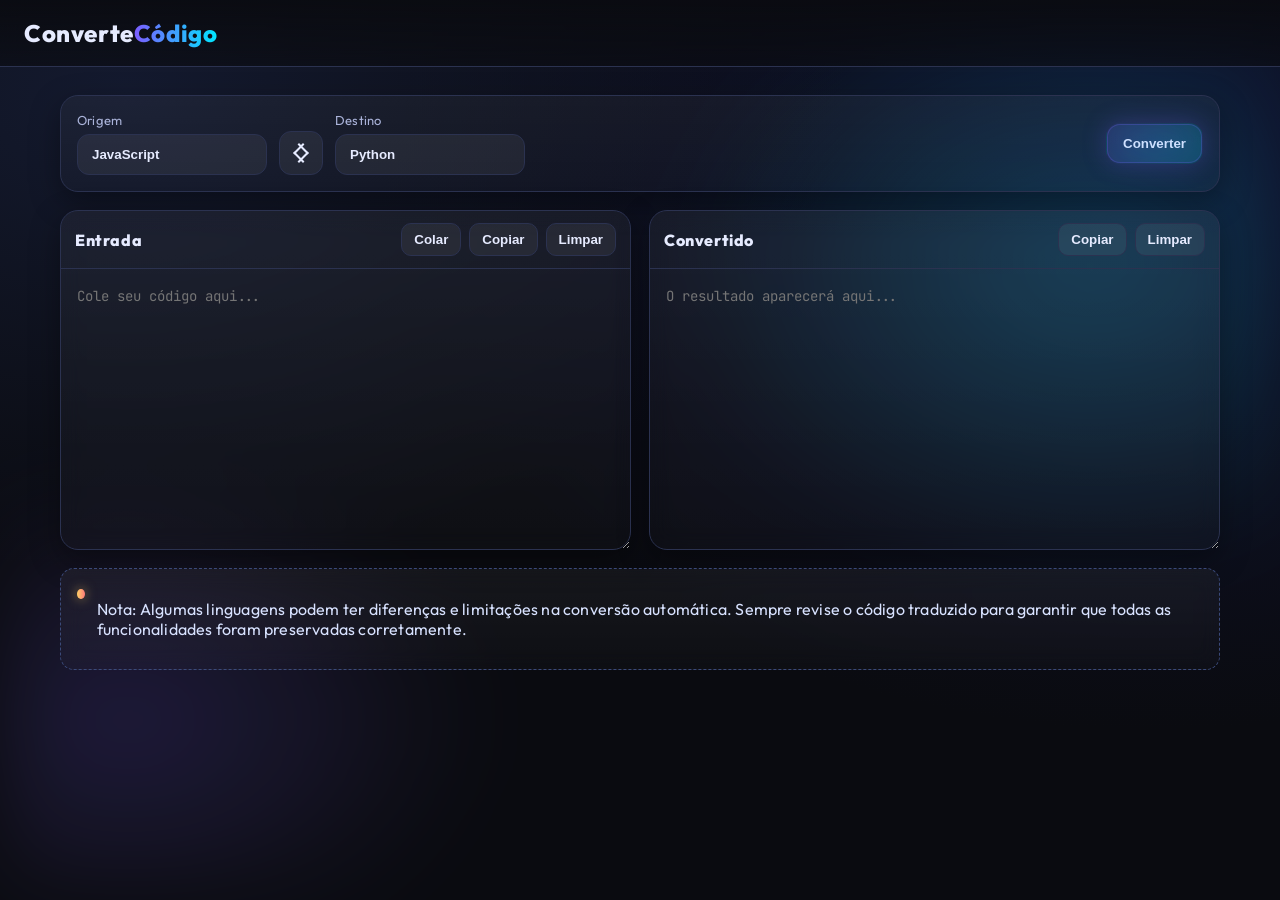
<file: index.html>
<!DOCTYPE html>
<html lang="pt-BR">
<head>
  <meta charset="utf-8">
  <meta name="viewport" content="width=device-width, initial-scale=1">
  <title>Conversor de Código</title>
  <link href="https://fonts.googleapis.com/css2?family=Outfit:wght@400;500;700;800&family=JetBrains+Mono:wght@400;600;700&display=swap" rel="stylesheet">
  <link rel="stylesheet" href="styles.css">
  <link rel="manifest" href="manifest.json">
</head>
<body>
  <div class="bg-orbes"></div>

  <header class="topo">
    <div class="logo">
      <span class="marca">Converte<span>Código</span></span>
    </div>
  </header>

  <main class="conteudo">
    <section class="painel">
      <div class="cabecalho-painel">
        <div class="selects">
          <label class="campo">
            <span>Origem</span>
            <select id="daLinguagem">
              <option>JavaScript</option>
              <option>Python</option>
              <option>PHP</option>
              <option>Java</option>
              <option>TypeScript</option>
              <option>CSS</option>
              <option>SCSS</option>
            </select>
          </label>
          <button id="trocarBtn" class="btn swap">
            <span class="seta seta-a"></span>
            <span class="seta seta-b"></span>
          </button>
          <label class="campo">
            <span>Destino</span>
            <select id="praLinguagem">
              <option>Python</option>
              <option>JavaScript</option>
              <option>PHP</option>
              <option>Java</option>
              <option>TypeScript</option>
              <option>CSS</option>
              <option>SCSS</option>
            </select>
          </label>
        </div>

        <div class="opcoes">
          <button id="converterBtn" class="btn primario pulse">Converter</button>
        </div>
      </div>

      <div class="editores">
        <div class="editor bloco vidro">
          <div class="editor-top">
            <span class="editor-titulo">Entrada</span>
            <div class="grupo-botoes">
              <button id="colarBtn" class="btn pequeno">Colar</button>
              <button id="copiarEntradaBtn" class="btn pequeno">Copiar</button>
              <button id="limparEntradaBtn" class="btn pequeno">Limpar</button>
            </div>
          </div>
          <textarea id="inputCode" spellcheck="false" placeholder="Cole seu código aqui..."></textarea>
        </div>

        <div class="editor bloco vidro">
          <div class="editor-top">
            <span class="editor-titulo">Convertido</span>
            <div class="grupo-botoes">
              <button id="copiarSaidaBtn" class="btn pequeno">Copiar</button>
              <button id="limparSaidaBtn" class="btn pequeno">Limpar</button>
            </div>
          </div>
          <textarea id="outputCode" spellcheck="false" placeholder="O resultado aparecerá aqui..." readonly></textarea>
        </div>
      </div>

      <div class="alerta vidro">
        <span class="ponto"></span>
        <p>Nota: Algumas linguagens podem ter diferenças e limitações na conversão automática. Sempre revise o código traduzido para garantir que todas as funcionalidades foram preservadas corretamente.</p>
      </div>

      <div id="toast" class="toast"></div>
    </section>
  </main>
  <script src="script.js"></script>
  <script src="app.js"></script>
  <script>
    if ("serviceWorker" in navigator) {
      navigator.serviceWorker.register("sw.js")
        .then(() => console.log("Service Worker registrado!"))
        .catch(err => console.error("Erro no Service Worker:", err));
    }
  </script>
</body>
</html>
</file>
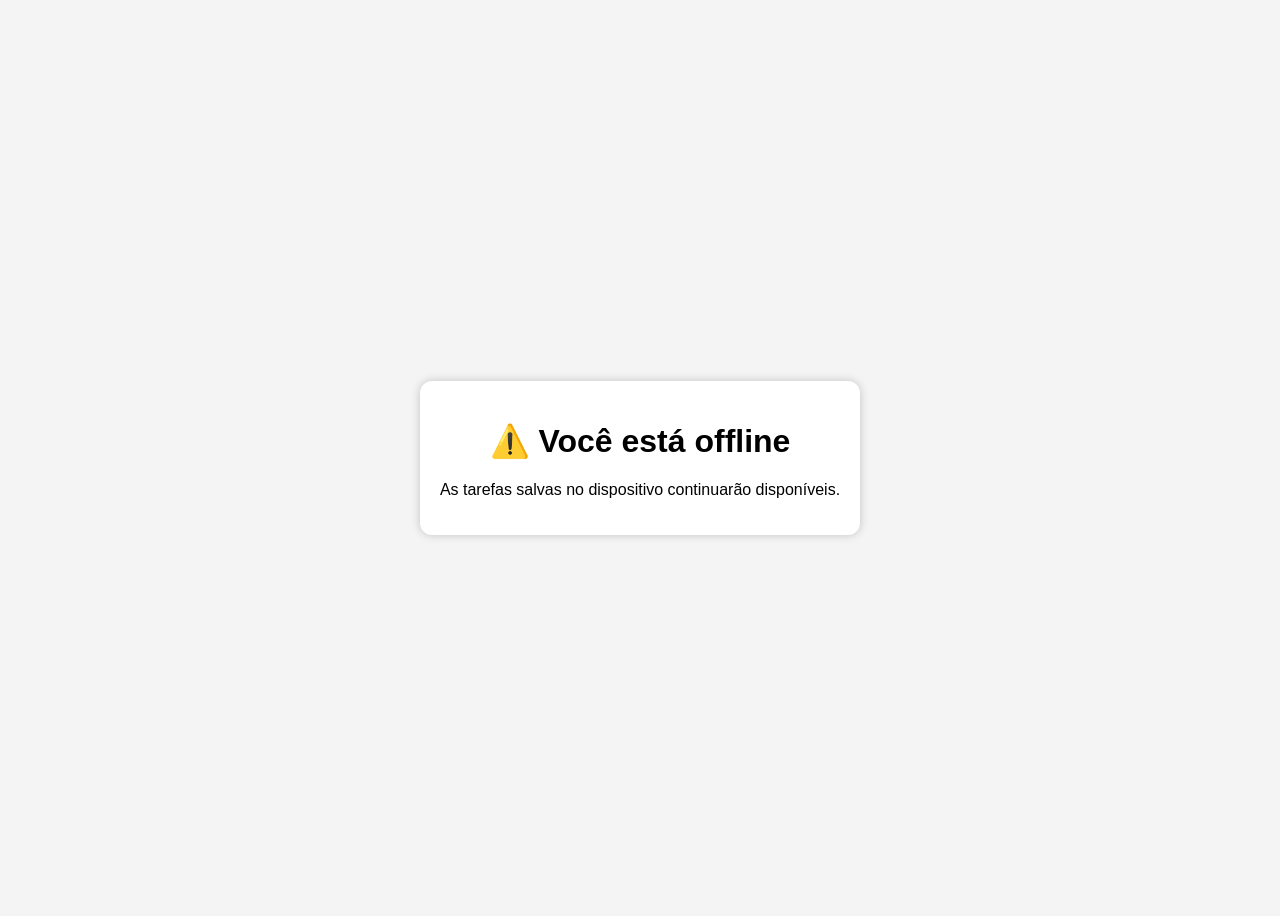
<file: offiline.html>
<!DOCTYPE html>
<html lang="pt-BR">
<head>
  <meta charset="UTF-8">
  <title>Offline</title>
  <style>
    body {
      font-family: Arial, sans-serif;
      display: flex;
      justify-content: center;
      align-items: center;
      height: 100vh;
      text-align: center;
      background: #f4f4f4;
    }
    .box {
      background: white;
      padding: 20px;
      border-radius: 12px;
      box-shadow: 0 0 10px rgba(0,0,0,0.2);
    }
  </style>
</head>
<body>
  <div class="box">
    <h1>⚠️ Você está offline</h1>
    <p>As tarefas salvas no dispositivo continuarão disponíveis.</p>
  </div>
</body>
</html>
</file>
<file: styles.css>
:root{
  --fundo:#0a0b10;
  --fundo-2:#0e1220;
  --borda:#2b3250;
  --vidro:rgba(255,255,255,.06);
  --texto:#e6ebff;
  --texto-suave:#aab3d9;
  --primario:#7c5cff;
  --primario-2:#00e6ff;
  --perigo:#ff4274;
  --ok:#00ffaa;
  --gradiente:conic-gradient(from 180deg at 50% 50%, #7c5cff, #00e6ff, #7c5cff);
  --sombra:0 10px 30px rgba(0,0,0,.35);
}

*{box-sizing:border-box}
html,body{height:100%}
body{
  margin:0;
  background: radial-gradient(1200px 800px at 10% 10%, #141a2f 0%, transparent 60%), 
              radial-gradient(1400px 1000px at 90% 20%, #0f1230 0%, transparent 55%), 
              var(--fundo);
  color:var(--texto);
  font-family:Outfit,system-ui,Segoe UI,Roboto,Helvetica,Arial;
  letter-spacing:.2px;
}

.bg-orbes{
  position:fixed;
  inset:0;
  pointer-events:none;
  mix-blend-mode:screen;
  background:
    radial-gradient(600px 400px at 10% 80%, rgba(124,92,255,.18), transparent 60%),
    radial-gradient(700px 500px at 85% 30%, rgba(0,230,255,.18), transparent 60%);
  filter:blur(40px);
  z-index:0;
}

.topo{
  position:sticky;
  top:0;
  z-index:10;
  display:flex;
  align-items:center;
  justify-content:space-between;
  padding:18px 24px;
  background:linear-gradient(to bottom, rgba(10,11,16,.9), rgba(10,11,16,.6));
  backdrop-filter:blur(10px);
  border-bottom:1px solid var(--borda);
}

.logo{
  display:flex;
  align-items:baseline;
  gap:14px;
}
.marca{
  font-weight:800;
  font-size:24px;
  letter-spacing:.6px;
}
.marca span{
  background:linear-gradient(90deg, var(--primario), var(--primario-2));
  -webkit-background-clip:text;
  background-clip:text;
  color:transparent;
}
.tag{
  color:var(--texto-suave);
  font-size:13px;
  padding:4px 10px;
  border:1px solid var(--borda);
  border-radius:999px;
}

.conteudo{
  position:relative;
  z-index:1;
  max-width:1200px;
  margin:28px auto 80px;
  padding:0 20px;
}

.painel{
  display:flex;
  flex-direction:column;
  gap:18px;
}

.cabecalho-painel{
  display:flex;
  align-items:center;
  justify-content:space-between;
  gap:18px;
  padding:16px;
  border:1px solid var(--borda);
  background:linear-gradient(180deg, rgba(255,255,255,.04), rgba(255,255,255,.02));
  border-radius:18px;
  box-shadow:var(--sombra);
}

.selects{
  display:flex;
  align-items:flex-end;
  gap:12px;
  flex-wrap:wrap;
}

.campo{
  display:flex;
  flex-direction:column;
  gap:6px;
  font-size:13px;
  color:var(--texto-suave);
}

.campo select{
  appearance:none;
  background:var(--vidro);
  color:var(--texto);
  border:1px solid var(--borda);
  padding:12px 14px;
  border-radius:12px;
  min-width:190px;
  outline:none;
  transition:.25s ease;
  font-weight:600;
}

.campo select:hover{
  border-color:#3b4a7a;
}

.campo select:focus{
  border-color:var(--primario);
  box-shadow:0 0 0 3px rgba(124,92,255,.25);
}

.campo select option,
.campo select optgroup{
  color:#0e1220;
  background:#ffffff;
}

.campo select option:hover{
  background:#eef2ff;
}

.campo select option:checked{
  background:#e6f0ff;
}

.btn{
  position:relative;
  display:inline-flex;
  align-items:center;
  justify-content:center;
  gap:10px;
  padding:12px 16px;
  font-weight:700;
  border-radius:14px;
  border:1px solid var(--borda);
  background:var(--vidro);
  color:var(--texto);
  cursor:pointer;
  transition:transform .15s ease, border-color .2s ease, box-shadow .2s ease, background .2s ease;
  overflow:hidden;
}
.btn:active{transform:translateY(1px)}
.btn:hover{border-color:#3b4a7a}
.btn.primario{
  background:linear-gradient(90deg, rgba(124,92,255,.15), rgba(0,230,255,.15));
  border-color:transparent;
  box-shadow:0 0 0 1px rgba(124,92,255,.25) inset, 0 0 24px rgba(124,92,255,.25);
}
.btn.primario::before{
  content:"";
  position:absolute;
  inset:-2px;
  background:conic-gradient(from var(--ang,0deg), rgba(124,92,255,.35), rgba(0,230,255,.35), rgba(124,92,255,.35));
  filter:blur(22px);
  opacity:.65;
  transition:opacity .3s ease;
}
.btn.primario:hover{box-shadow:0 0 0 2px rgba(124,92,255,.4) inset, 0 0 40px rgba(0,230,255,.3)}
.btn.fantasma{
  background:transparent;
  border-color:var(--borda);
}
.btn.pequeno{
  padding:8px 12px;
  font-weight:600;
  border-radius:10px;
}
.btn.swap{
  width:44px;
  height:44px;
  padding:0;
  border-radius:12px;
}
.btn.pulse{
  animation:pulse 2.2s ease-in-out infinite;
}
@keyframes pulse{
  0%,100%{box-shadow:0 0 0 0 rgba(124,92,255,.35)}
  50%{box-shadow:0 0 30px 2px rgba(0,230,255,.25)}
}

.seta{
  position:absolute;
  width:14px;
  height:14px;
  border-top:2px solid var(--texto);
  border-right:2px solid var(--texto);
  transform:rotate(45deg);
  transition:.25s ease;
}
.seta-a{left:12px}
.seta-b{right:12px; transform:rotate(-135deg)}
.btn.swap:hover .seta-a{transform:translateX(8px) rotate(45deg)}
.btn.swap:hover .seta-b{transform:translateX(-8px) rotate(-135deg)}

.opcoes{
  display:flex;
  align-items:center;
  gap:12px;
}

.toggle{
  position:relative;
  display:inline-flex;
  align-items:center;
  gap:10px;
  padding:6px 10px;
  border:1px solid var(--borda);
  border-radius:999px;
  background:var(--vidro);
}
.toggle input{display:none}
.bolha{
  position:relative;
  width:40px;
  height:24px;
  border-radius:999px;
  background:#1a2038;
  box-shadow:inset 0 0 0 1px var(--borda);
}
.bolha::before{
  content:"";
  position:absolute;
  top:3px;
  left:3px;
  width:18px;
  height:18px;
  border-radius:50%;
  background:linear-gradient(90deg, var(--primario), var(--primario-2));
  transition:left .25s ease;
}
.toggle input:checked + .bolha::before{left:19px}
.toggle .texto{font-size:12px; color:var(--texto-suave); font-weight:700; letter-spacing:.4px}

.editores{
  display:grid;
  grid-template-columns:1fr 1fr;
  gap:18px;
}
@media (max-width: 980px){
  .editores{grid-template-columns:1fr}
}

.bloco{
  border:1px solid var(--borda);
  border-radius:18px;
  box-shadow:var(--sombra);
}

.vidro{
  background:linear-gradient(180deg, rgba(255,255,255,.05), rgba(255,255,255,.02));
  backdrop-filter:blur(10px);
}

.editor{
  display:flex;
  flex-direction:column;
  min-height:340px;
}
.editor-top{
  display:flex;
  align-items:center;
  justify-content:space-between;
  padding:12px 14px;
  border-bottom:1px solid var(--borda);
}
.editor-titulo{
  font-weight:800;
  letter-spacing:.6px;
}
.grupo-botoes{display:flex; gap:8px}

textarea{
  width:100%;
  height:100%;
  min-height:280px;
  resize:vertical;
  padding:16px;
  background:transparent;
  color:var(--texto);
  border:0;
  outline:none;
  font-family:"JetBrains Mono", ui-monospace, SFMono-Regular, Menlo, Monaco, Consolas, "Liberation Mono", "Courier New", monospace;
  font-size:14px;
  line-height:1.6;
}

.alerta{
  display:flex;
  gap:12px;
  align-items:flex-start;
  padding:14px 16px;
  border:1px dashed #3b4a7a;
  border-radius:14px;
  color:#d8e2ff;
}
.alerta .ponto{
  width:10px;
  height:10px;
  border-radius:50%;
  background:linear-gradient(90deg, #ffd166, #ff7b7b);
  margin-top:6px;
  box-shadow:0 0 12px rgba(255,209,102,.6);
}

.toast{
  position:fixed;
  bottom:26px;
  left:50%;
  transform:translateX(-50%) translateY(20px);
  opacity:0;
  padding:12px 16px;
  background:rgba(5,10,25,.9);
  color:#eaf1ff;
  border:1px solid var(--borda);
  border-radius:12px;
  box-shadow:0 8px 30px rgba(0,0,0,.4);
  transition:opacity .25s ease, transform .25s ease;
  pointer-events:none;
  z-index:20;
  font-weight:600;
}
.toast.mostrar{
  opacity:1;
  transform:translateX(-50%) translateY(0);
}
</file>
